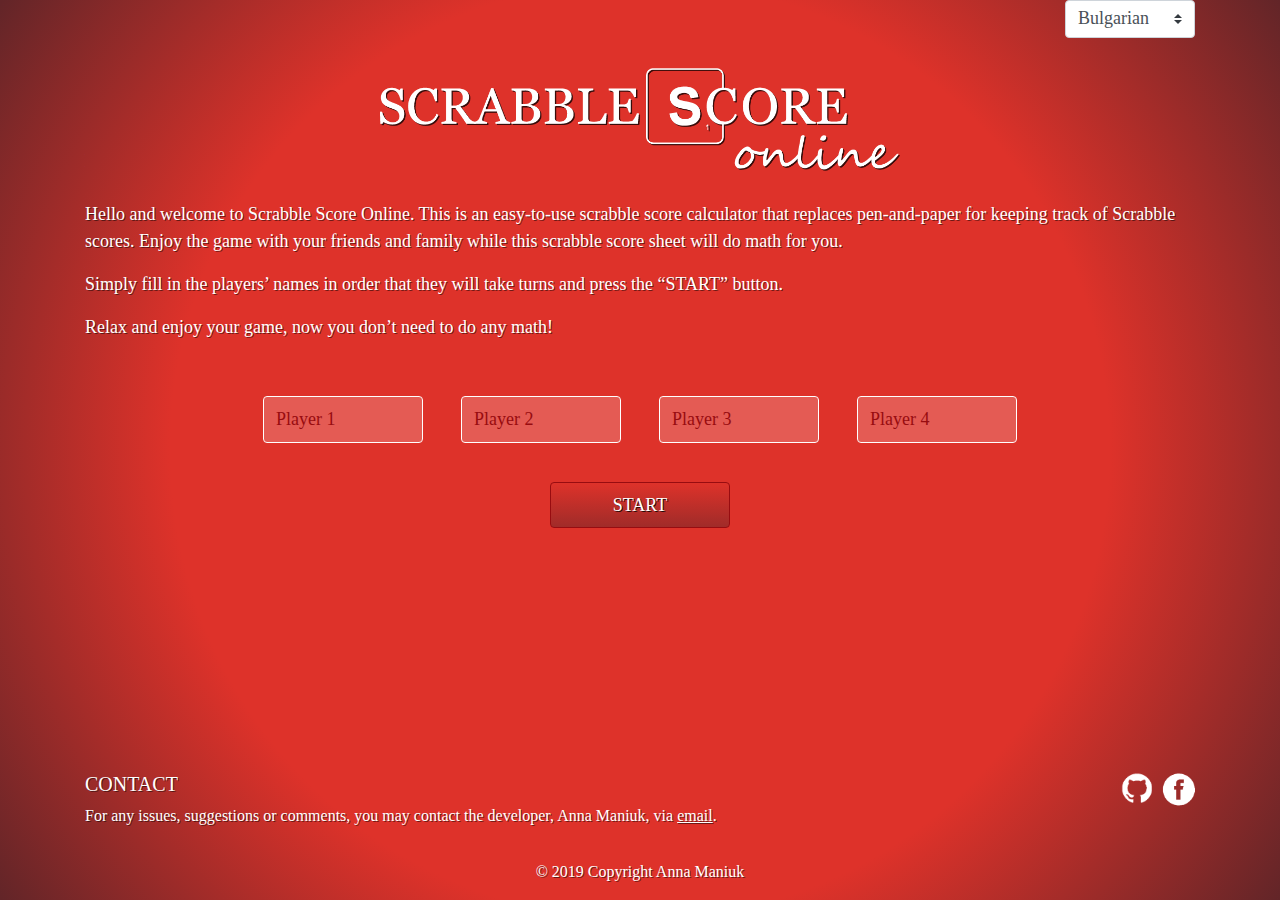
<file: index.html>
<!DOCTYPE html><html lang="en"><head><meta charset="utf-8"><link href="/favicon.ico" rel="shortcut icon"><meta content="width=device-width,initial-scale=1,shrink-to-fit=no" name="viewport"><meta content="#000000" name="theme-color"><meta content="This is an easy-to-use scrabble score
                  calculator that replaces pen-and-paper for keeping track of Scrabble scores." name="description"><meta content="scrabble score online,scrabble score calculator,scrabble score sheet" name="keywords"><meta content="Anna Maniuk" name="author"><link href="/manifest.json" rel="manifest"><link href="/bootstrap.min.css" rel="stylesheet" crossorigin="anonymous" integrity="sha384-GJzZqFGwb1QTTN6wy59ffF1BuGJpLSa9DkKMp0DgiMDm4iYMj70gZWKYbI706tWS"><title>Scrabble score</title><link href="./static/css/2.75ee4df5.chunk.css" rel="stylesheet"><link href="./static/css/main.aa3b7824.chunk.css" rel="stylesheet"><link href="https://www.google-analytics.com" rel="preconnect"></head><body><div class="vertical-stretch"><div class="top"><div class="content"><div class="main mobile"><div class="container"><div class="row"><div class="col-sm-2 offset-sm-10"><select class="custom-select" id="language-select"><option value="bg" selected>Bulgarian</option><option value="en">English</option><option value="ru">Russian</option><option value="fr">French</option></select></div></div><div class="row"><div class="col-sm-12"><img alt="Scrabble score logo" id="big-logo" src="logo.png"><span class="description"><p>Hello and welcome to Scrabble Score Online. This is an easy-to-use scrabble score calculator that replaces pen-and-paper for keeping track of Scrabble scores. Enjoy the game with your friends and family while this scrabble score sheet will do math for you.</p><p>Simply fill in the players’ names in order that they will take turns and press the “START” button.</p><p>Relax and enjoy your game, now you don’t need to do any math!</p></span></div></div><form><div class="player-names-choice-container"><div class="container"><div class="row"><div class="col-12"><input class="form-control player-name" disabled id="player-name-input-0" placeholder="Player 1" type="text"><input class="form-control player-name" disabled id="player-name-input-1" placeholder="Player 2" type="text"><input class="form-control player-name" disabled id="player-name-input-2" placeholder="Player 3" type="text"><input class="form-control player-name" disabled id="player-name-input-3" placeholder="Player 4" type="text"></div></div></div></div><div class="start-btn-container"><button class="btn start" disabled type="button">START</button></div></form></div></div></div></div><div class="spacer"></div><div class="bottom"><footer class="page-footer"><div class="container"><div class="row"><div class="col-md-10"><h5 class="text-uppercase">Contact</h5><p>For any issues, suggestions or comments, you may contact the developer, Anna Maniuk, via <a class="email" href="mailto:anna@maniuk.nyc">email</a>.</p></div><hr class="w-100 d-md-none"><div class="text-center col-md-2 text-md-right"><ul class="list-unstyled"><li class="icons"><a class="git-hub contact-link" href="https://github.com/saintmarina/scrabblescore.online" target="_blank"></a> <a class="facebook contact-link" href="https://www.facebook.com/anna.maniuk.3" target="_blank"></a></li></ul></div></div><div class="row"><div class="col-md-12"><div class="footer-copyright text-center py-3">© 2019 Copyright Anna Maniuk</div></div></div></div></footer></div></div><script src="https://www.google-analytics.com/analytics.js" async></script><script>!function(c){function e(e){for(var r,t,n=e[0],o=e[1],u=e[2],l=0,a=[];l<n.length;l++)t=n[l],Object.prototype.hasOwnProperty.call(i,t)&&i[t]&&a.push(i[t][0]),i[t]=0;for(r in o)Object.prototype.hasOwnProperty.call(o,r)&&(c[r]=o[r]);for(s&&s(e);a.length;)a.shift()();return p.push.apply(p,u||[]),f()}function f(){for(var e,r=0;r<p.length;r++){for(var t=p[r],n=!0,o=1;o<t.length;o++){var u=t[o];0!==i[u]&&(n=!1)}n&&(p.splice(r--,1),e=l(l.s=t[0]))}return e}var t={},i={1:0},p=[];function l(e){if(t[e])return t[e].exports;var r=t[e]={i:e,l:!1,exports:{}};return c[e].call(r.exports,r,r.exports,l),r.l=!0,r.exports}l.m=c,l.c=t,l.d=function(e,r,t){l.o(e,r)||Object.defineProperty(e,r,{enumerable:!0,get:t})},l.r=function(e){"undefined"!=typeof Symbol&&Symbol.toStringTag&&Object.defineProperty(e,Symbol.toStringTag,{value:"Module"}),Object.defineProperty(e,"__esModule",{value:!0})},l.t=function(r,e){if(1&e&&(r=l(r)),8&e)return r;if(4&e&&"object"==typeof r&&r&&r.__esModule)return r;var t=Object.create(null);if(l.r(t),Object.defineProperty(t,"default",{enumerable:!0,value:r}),2&e&&"string"!=typeof r)for(var n in r)l.d(t,n,function(e){return r[e]}.bind(null,n));return t},l.n=function(e){var r=e&&e.__esModule?function(){return e.default}:function(){return e};return l.d(r,"a",r),r},l.o=function(e,r){return Object.prototype.hasOwnProperty.call(e,r)},l.p="/";var r=this.webpackJsonpscrabble_react=this.webpackJsonpscrabble_react||[],n=r.push.bind(r);r.push=e,r=r.slice();for(var o=0;o<r.length;o++)e(r[o]);var s=n;f()}([])</script><script src="./static/js/2.18c5a3d1.chunk.js"></script><script src="./static/js/main.48679ad1.chunk.js"></script></body></html>
</file>
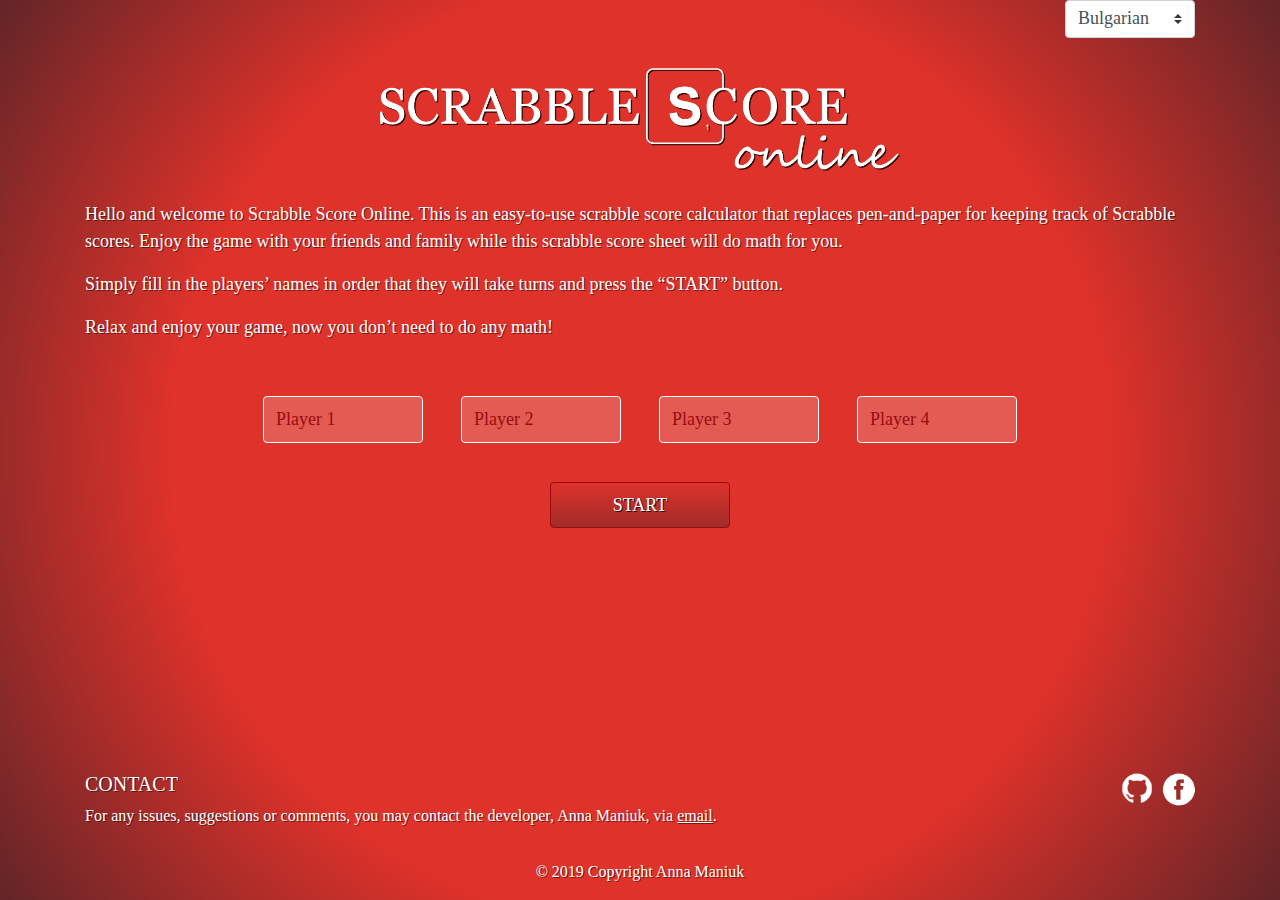
<file: 200.html>
<!doctype html><html lang="en"><head><meta charset="utf-8"/><link rel="shortcut icon" href="/favicon.ico"/><meta name="viewport" content="width=device-width,initial-scale=1,shrink-to-fit=no"><meta name="theme-color" content="#000000"/><meta name="description" content="This is an easy-to-use scrabble score
                  calculator that replaces pen-and-paper for keeping track of Scrabble scores."><meta name="keywords" content="scrabble score online,scrabble score calculator,scrabble score sheet"><meta name="author" content="Anna Maniuk"><link rel="manifest" href="/manifest.json"/><link rel="stylesheet" href="/bootstrap.min.css" integrity="sha384-GJzZqFGwb1QTTN6wy59ffF1BuGJpLSa9DkKMp0DgiMDm4iYMj70gZWKYbI706tWS" crossorigin="anonymous"><title>Scrabble score</title><link href="/static/css/2.75ee4df5.chunk.css" rel="stylesheet"><link href="/static/css/main.aa3b7824.chunk.css" rel="stylesheet"></head><body><div class="vertical-stretch"><div class="top"><div class="content"></div></div><div class="spacer"></div><div class="bottom"><footer class="page-footer"><div class="container"><div class="row"><div class="col-md-10"><h5 class="text-uppercase">Contact</h5><p>For any issues, suggestions or comments, you may contact the developer, Anna Maniuk, via <a class="email" href="mailto:anna@maniuk.nyc">email</a>.</p></div><hr class="w-100 d-md-none"><div class="text-center col-md-2 text-md-right"><ul class="list-unstyled"><li class="icons"><a class="git-hub contact-link" href="https://github.com/saintmarina/scrabblescore.online" target="_blank"></a> <a class="facebook contact-link" href="https://www.facebook.com/anna.maniuk.3" target="_blank"></a></li></ul></div></div><div class="row"><div class="col-md-12"><div class="footer-copyright text-center py-3">© 2019 Copyright Anna Maniuk</div></div></div></div></footer></div></div><script>!function(c){function e(e){for(var r,t,n=e[0],o=e[1],u=e[2],l=0,a=[];l<n.length;l++)t=n[l],Object.prototype.hasOwnProperty.call(i,t)&&i[t]&&a.push(i[t][0]),i[t]=0;for(r in o)Object.prototype.hasOwnProperty.call(o,r)&&(c[r]=o[r]);for(s&&s(e);a.length;)a.shift()();return p.push.apply(p,u||[]),f()}function f(){for(var e,r=0;r<p.length;r++){for(var t=p[r],n=!0,o=1;o<t.length;o++){var u=t[o];0!==i[u]&&(n=!1)}n&&(p.splice(r--,1),e=l(l.s=t[0]))}return e}var t={},i={1:0},p=[];function l(e){if(t[e])return t[e].exports;var r=t[e]={i:e,l:!1,exports:{}};return c[e].call(r.exports,r,r.exports,l),r.l=!0,r.exports}l.m=c,l.c=t,l.d=function(e,r,t){l.o(e,r)||Object.defineProperty(e,r,{enumerable:!0,get:t})},l.r=function(e){"undefined"!=typeof Symbol&&Symbol.toStringTag&&Object.defineProperty(e,Symbol.toStringTag,{value:"Module"}),Object.defineProperty(e,"__esModule",{value:!0})},l.t=function(r,e){if(1&e&&(r=l(r)),8&e)return r;if(4&e&&"object"==typeof r&&r&&r.__esModule)return r;var t=Object.create(null);if(l.r(t),Object.defineProperty(t,"default",{enumerable:!0,value:r}),2&e&&"string"!=typeof r)for(var n in r)l.d(t,n,function(e){return r[e]}.bind(null,n));return t},l.n=function(e){var r=e&&e.__esModule?function(){return e.default}:function(){return e};return l.d(r,"a",r),r},l.o=function(e,r){return Object.prototype.hasOwnProperty.call(e,r)},l.p="/";var r=this.webpackJsonpscrabble_react=this.webpackJsonpscrabble_react||[],n=r.push.bind(r);r.push=e,r=r.slice();for(var o=0;o<r.length;o++)e(r[o]);var s=n;f()}([])</script><script src="/static/js/2.18c5a3d1.chunk.js"></script><script src="/static/js/main.48679ad1.chunk.js"></script></body></html>
</file>
<file: static/css/2.75ee4df5.chunk.css>
.tooltip-container{background-color:#fff;border-radius:3px;border:1px solid silver;box-shadow:0 2px 4px rgba(0,0,0,.18);display:flex;flex-direction:column;margin:.4rem;padding:.4rem;-webkit-transition:opacity .3s;transition:opacity .3s;z-index:2147483647}.tooltip-arrow{height:1rem;position:absolute;width:1rem}.tooltip-arrow:after,.tooltip-arrow:before{border-style:solid;content:"";display:block;height:0;margin:auto;width:0}.tooltip-arrow:after{position:absolute}.tooltip-arrow[data-placement*=bottom]{height:1rem;left:0;margin-top:-.4rem;top:0;width:1rem}.tooltip-arrow[data-placement*=bottom]:before{border-color:transparent transparent silver;border-width:0 .5rem .4rem;position:absolute;top:-1px}.tooltip-arrow[data-placement*=bottom]:after{border-color:transparent transparent #fff;border-width:0 .5rem .4rem}.tooltip-arrow[data-placement*=top]{bottom:0;height:1rem;left:0;margin-bottom:-1rem;width:1rem}.tooltip-arrow[data-placement*=top]:before{border-color:silver transparent transparent;border-width:.4rem .5rem 0;position:absolute;top:1px}.tooltip-arrow[data-placement*=top]:after{border-color:#fff transparent transparent;border-width:.4rem .5rem 0}.tooltip-arrow[data-placement*=right]{height:1rem;left:0;margin-left:-.7rem;width:1rem}.tooltip-arrow[data-placement*=right]:before{border-color:transparent silver transparent transparent;border-width:.5rem .4rem .5rem 0}.tooltip-arrow[data-placement*=right]:after{border-color:transparent #fff transparent transparent;border-width:.5rem .4rem .5rem 0;left:6px;top:0}.tooltip-arrow[data-placement*=left]{height:1rem;margin-right:-.7rem;right:0;width:1rem}.tooltip-arrow[data-placement*=left]:before{border-color:transparent transparent transparent silver;border-width:.5rem 0 .5rem .4em}.tooltip-arrow[data-placement*=left]:after{border-color:transparent transparent transparent #fff;border-width:.5rem 0 .5rem .4em;left:3px;top:0}
/*# sourceMappingURL=2.75ee4df5.chunk.css.map */
</file>
<file: static/css/main.aa3b7824.chunk.css>
.git-hub.contact-link{background-image:url([data-uri]);background-size:38px}.facebook.contact-link{background-image:url([data-uri]);background-size:36px}.contact-link{height:34px;width:34px;display:inline-block;border-radius:10%;margin-left:5px}.contact-link p{opacity:0}body{background-image:radial-gradient(circle at center,#de322a 60%,#622528 100%);background-repeat:no-repeat;font-size:18px;font-family:Times,serif;color:#fff;text-shadow:1px 1px rgba(0,0,0,.5)}@media screen and (max-width:399px){body{background-size:400px}.table.table-bordered{width:340px}}@media screen and (max-width:815px){body{font-size:16px}}.vertical-stretch{min-height:100vh;display:flex;flex-flow:column}.vertical-stretch>top{flex:0 1 auto}.vertical-stretch>.spacer{display:flex;flex-flow:column;flex:1 1 auto;overflow-y:auto}.vertical-stretch>bottom{flex:0 1}a{color:#fff;text-decoration:underline}.navbar{width:100%;height:88px}img.scrabble-logo{width:17%;height:auto;margin-top:-3px}footer{bottom:0;left:0;right:0;font-size:16px;margin-top:40px;padding-top:24px}#big-logo{width:50%;margin:30px auto;max-width:520px;max-height:103px;min-width:250px;min-height:50px;display:block}@media screen and (max-width:815px){div.logo{width:300px;height:60px}}.custom-select{padding-top:4px;width:130px;float:right;position:relative}.start-btn-container{margin:0 auto;width:180px}@media screen and (max-width:815px){.start-btn-container{margin-top:20px}}.player-names-choice-container{text-align:center;float:none;margin:20px}.form-control.player-name{width:160px;height:47px;margin:19px;display:inline-block;border:1px solid #fff;color:#fff;background-color:hsla(0,0%,100%,.2);font-size:18px}input::-webkit-input-placeholder{color:#980c10!important}input::-ms-input-placeholder{color:#980c10!important}input::placeholder{color:#980c10!important}input:focus{box-shadow:inset 0 1px 1px hsla(0,0%,100%,.75),0 0 8px hsla(0,0%,100%,.75)!important}@media screen and (max-width:815px){.form-control.player-name{margin:6px;width:216px}}.scrabble-letter{background:url([data-uri]);background-size:55.7px;border-radius:3px;display:inline-block;width:56px;height:60px;position:relative;z-index:1;cursor:pointer;font-family:Verdana,Geneva,sans-serif!important;text-shadow:none}.scrabble-letter:hover{box-shadow:0 0 15px #622528;z-index:10}.letter{width:100%;top:5px;display:block;text-align:center;line-height:normal;font-size:38px}.letter,.score{right:3px;position:absolute}.score{font-size:15px;text-align:right;bottom:0;font-family:Helvetica,Arial,Sans-Serif;letter-spacing:0}.tile-modifier{position:absolute;width:100%;height:100%;border:1px solid #fff;border-radius:3px}.scrabble-letter.double-letter .tile-modifier{background:#9fcae0}.scrabble-letter.double-word .tile-modifier{background:#eda498}.scrabble-letter.triple-letter .tile-modifier{background:#18a3e1}.scrabble-letter.triple-word .tile-modifier{background:#f74d13}.scrabble-letter.double-letter.blank .tile-modifier,.scrabble-letter.double-word.blank .tile-modifier,.scrabble-letter.triple-letter.blank .tile-modifier,.scrabble-letter.triple-word.blank .tile-modifier{border:1px solid #fff}.scrabble-letter.blank .score{display:none}.scrabble-letter.blank .tile-modifier{border:none}.scrabble-letter.blank .letter{color:rgba(0,0,0,.4)}.mobile .scrabble-letter{background-size:41px 45px;left:-10px;height:45px;width:41px}.mobile .letter{top:0;font-size:32px;right:1px;font-family:Helvetica,Arial,Sans-Serif}.mobile .score{bottom:0;right:1px;font-size:13px}.table .scrabble-letter{height:32px;width:32px;cursor:default;color:#000;text-shadow:none;vertical-align:middle}.table .scrabble-letter:hover{box-shadow:0 0 0;z-index:0}.table .letter{font-size:21px;top:2px;left:-2px;font-weight:400;cursor:default}.table .score{right:1px;font-size:10px;top:18px}.mobile .scrabble-letter{left:0}.table-bordered{table-layout:fixed;background-color:rgba(98,37,40,.4);text-shadow:1px 1px rgba(0,0,0,.8)}.table thead th{vertical-align:middle;border-bottom-style:inherit}.move-header{width:65px}.table th{height:57px;text-align:center;padding:0}.table td,.table th{vertical-align:middle}.table td{padding:.4rem}.score-grid-cell td{border:none;margin:0;padding:0}.score-grid-cell{width:100%;text-align:center}.player-turn.active{border:4px solid #fff}.score-grid-cell .word-cell{text-align:left}.score-grid-cell .word-cell .reaper{width:100%;text-align:center;display:inline-block;padding-left:30px}.score-cell{text-align:right}.score-grid-cell td.score-cell{width:30px}.score-box{display:inline-block;border:1px solid #fff;background-color:rgba(98,37,40,.3);height:30px;width:30px;border-radius:5px;padding-top:2px;text-align:center}.bingo-cell{width:100%}.bingo{vertical-align:middle}.total-score td{text-align:center}.mobile .score-grid-table{font-size:14px}.mobile .playerNames{width:61px;text-align:center;padding:0}.mobile .score-grid-table td{padding:0 1px}.mobile .move-row{font-weight:700;background-color:rgba(98,37,40,.3);text-align:center}.mobile .player-name{text-align:center}.mobile table.score-grid-cell{margin:6px 0;min-height:30px}.mobile .score-grid-cell .word-cell .reaper{padding-left:30px}.mobile .tooltip-container{padding:.15rem}.hidden-input{color:transparent;background-color:initial;border:none;outline:none;position:absolute;caret-color:transparent;bottom:18px;right:80px;z-index:-50}.scrabble-tiles{text-align:left;left:10px;position:relative;bottom:-1px}.scrabble-input-box{color:#000;position:relative;margin:0 auto;border:1px solid #fff;background-color:#e66058;height:81px;width:471px;border-radius:5px;padding-top:8px}.scrabble-input-box.large{height:148px}.mobile .scrabble-tiles{left:5px;bottom:3px}.mobile .scrabble-input-box{border-radius:5px;width:343px;height:57px}.mobile .scrabble-input-box.large{height:111px}@-webkit-keyframes blinker{0%{opacity:1}49%{opacity:1}50%{opacity:0}to{opacity:0}}@keyframes blinker{0%{opacity:1}49%{opacity:1}50%{opacity:0}to{opacity:0}}.scrabble-input-box .scrabble-tiles.blinker:last-child:after{content:"";position:absolute;background-color:#fff;margin-left:5px;width:3px;height:60px;-webkit-animation:blinker 1s linear infinite;animation:blinker 1s linear infinite}.scrabble-input-box.large .scrabble-tiles.blinker:last-child:after{top:68px}.mobile .scrabble-tiles.blinker:last-child:after{width:2px;height:44px}.mobile .scrabble-input-box.large .scrabble-tiles.blinker:last-child:after{top:54px;width:2px;height:44px}.modifier{width:69px;height:69px;background-image:url([data-uri]);background-size:207px 69px;margin:2px;padding:8px;cursor:pointer;display:inline-flex;vertical-align:middle;align-items:center;text-align:center;color:#000;font-family:sans-serif;line-height:1.2em;text-transform:uppercase;font-weight:700;font-size:12px;text-shadow:none;white-space:normal}.mobile .modifier{width:55px;height:55px;background-size:165px 55px;font-size:9px}.modifier:hover{z-index:10}.modifier.double-letter{background-color:#9fcae0}.modifier.double-word{background-color:#eda498}.first-turn .modifier.double-word{background-position:69px 0;color:transparent}.mobile .first-turn .modifier.double-word{background-position:55px 0}.modifier.triple-letter{background-color:#18a3e1;background-position:138px 0}.mobile .modifier.triple-letter{background-position:110px 0}.modifier.triple-word{background-color:#f74d13;background-position:138px 0}.mobile .modifier.triple-word{background-position:110px 0}.modifier.blank{background-image:url([data-uri]);background-size:69px 69px}.mobile .modifier.blank{background-size:55px 55px}.modifier-buttons{white-space:nowrap}#small-logo,#small-logo img{display:block;cursor:pointer;width:212px;height:42px}#small-logo{margin:20px 0 40px}.mobile #small-logo{margin:15px auto}h3{margin-top:25px}.mobile .title{display:none}.title{margin-top:-25px;margin-bottom:30px}.title,.winner{text-align:center}.winner{color:#fff;margin:20px}.buttons{margin:.5em auto;width:380px}.buttons .row{margin-left:-4px;margin-right:-4px;margin-bottom:8px}.buttons .col{padding-left:4px;padding-right:4px}.btn{width:100%;border:1px solid #980c10;color:#fff;font-size:18px;line-height:2rem;background:-webkit-gradient(linear,left top,left bottom,from(rgba(222,50,42,.5)),to(rgba(98,37,40,.5)));text-shadow:1px 1px rgba(0,0,0,.8);text-decoration:none}.btn:hover{color:#fff;box-shadow:0 0 6px rgba(10,10,10,.25)}.btn:disabled{box-shadow:none}.buttons input[type=checkbox]{display:none}label.btn{margin-bottom:0}input[type=checkbox]:checked+label{background:-webkit-gradient(linear,left bottom,left top,from(rgba(222,50,42,.5)),to(rgba(98,37,40,.5)))}.mobile .buttons{width:340px}.mobile .btn{font-size:16px}.desktop .call-player-to-action{margin-bottom:15px}.instruction-message{text-align:center;margin:.5em auto;padding:.5em 0;line-height:1em;max-height:3em;-webkit-transition:max-height .3s ease 4s,padding .3s ease 4s,margin .3s ease 4s;transition:max-height .3s ease 4s,padding .3s ease 4s,margin .3s ease 4s;overflow:hidden}.instruction-message.hide{max-height:0;padding:0;margin:0;-webkit-transition:max-height .3s ease 0s,padding .3s ease 0s,margin .3s ease 0s;transition:max-height .3s ease 0s,padding .3s ease 0s,margin .3s ease 0s}
/*# sourceMappingURL=main.aa3b7824.chunk.css.map */
</file>
